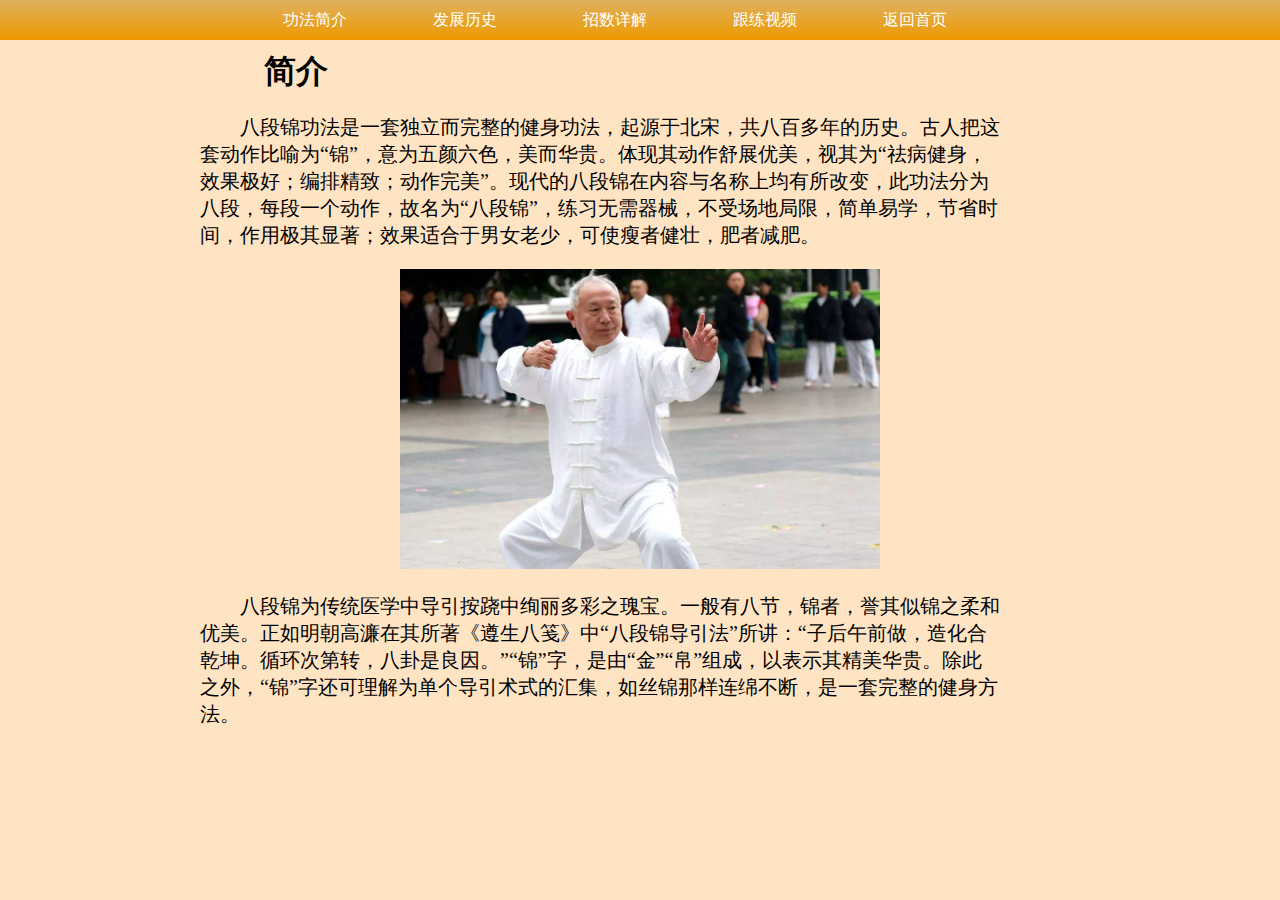
<file: CH-1.html>
<!DOCTYPE html>
<html>
    <head>
        <title>八段锦</title>
    </head>
    <link rel="stylesheet" type="text/css" href="./style1.css">
<body>
    <div class="nav">
    <ul class="navlist">
        <li><a href="./CH-1.html">功法简介</a></li>
        <li><a href="./CH-2.html">发展历史</a></li>
        <li><a href="./CH-3.html">招数详解</a></li>
        <li><a href="./CH-4.html">跟练视频</a></li>
        <li><a href="./index.html">返回首页</a></li>
    </ul>
    </div>
<h1>简介</h1>
<p>
八段锦功法是一套独立而完整的健身功法，起源于北宋，共八百多年的历史。古人把这套动作比喻为“锦”，意为五颜六色，美而华贵。体现其动作舒展优美，视其为“祛病健身，效果极好；编排精致；动作完美”。现代的八段锦在内容与名称上均有所改变，此功法分为八段，每段一个动作，故名为“八段锦”，练习无需器械，不受场地局限，简单易学，节省时间，作用极其显著；效果适合于男女老少，可使瘦者健壮，肥者减肥。
</p>
<div style="text-align:center">
<img src="images/2.jpg" width="480" height="300" />
</div>
<p>
八段锦为传统医学中导引按跷中绚丽多彩之瑰宝。一般有八节，锦者，誉其似锦之柔和优美。正如明朝高濂在其所著《遵生八笺》中“八段锦导引法”所讲：“子后午前做，造化合乾坤。循环次第转，八卦是良因。”“锦”字，是由“金”“帛”组成，以表示其精美华贵。除此之外，“锦”字还可理解为单个导引术式的汇集，如丝锦那样连绵不断，是一套完整的健身方法。
</p>
</body>
</html>
</file>
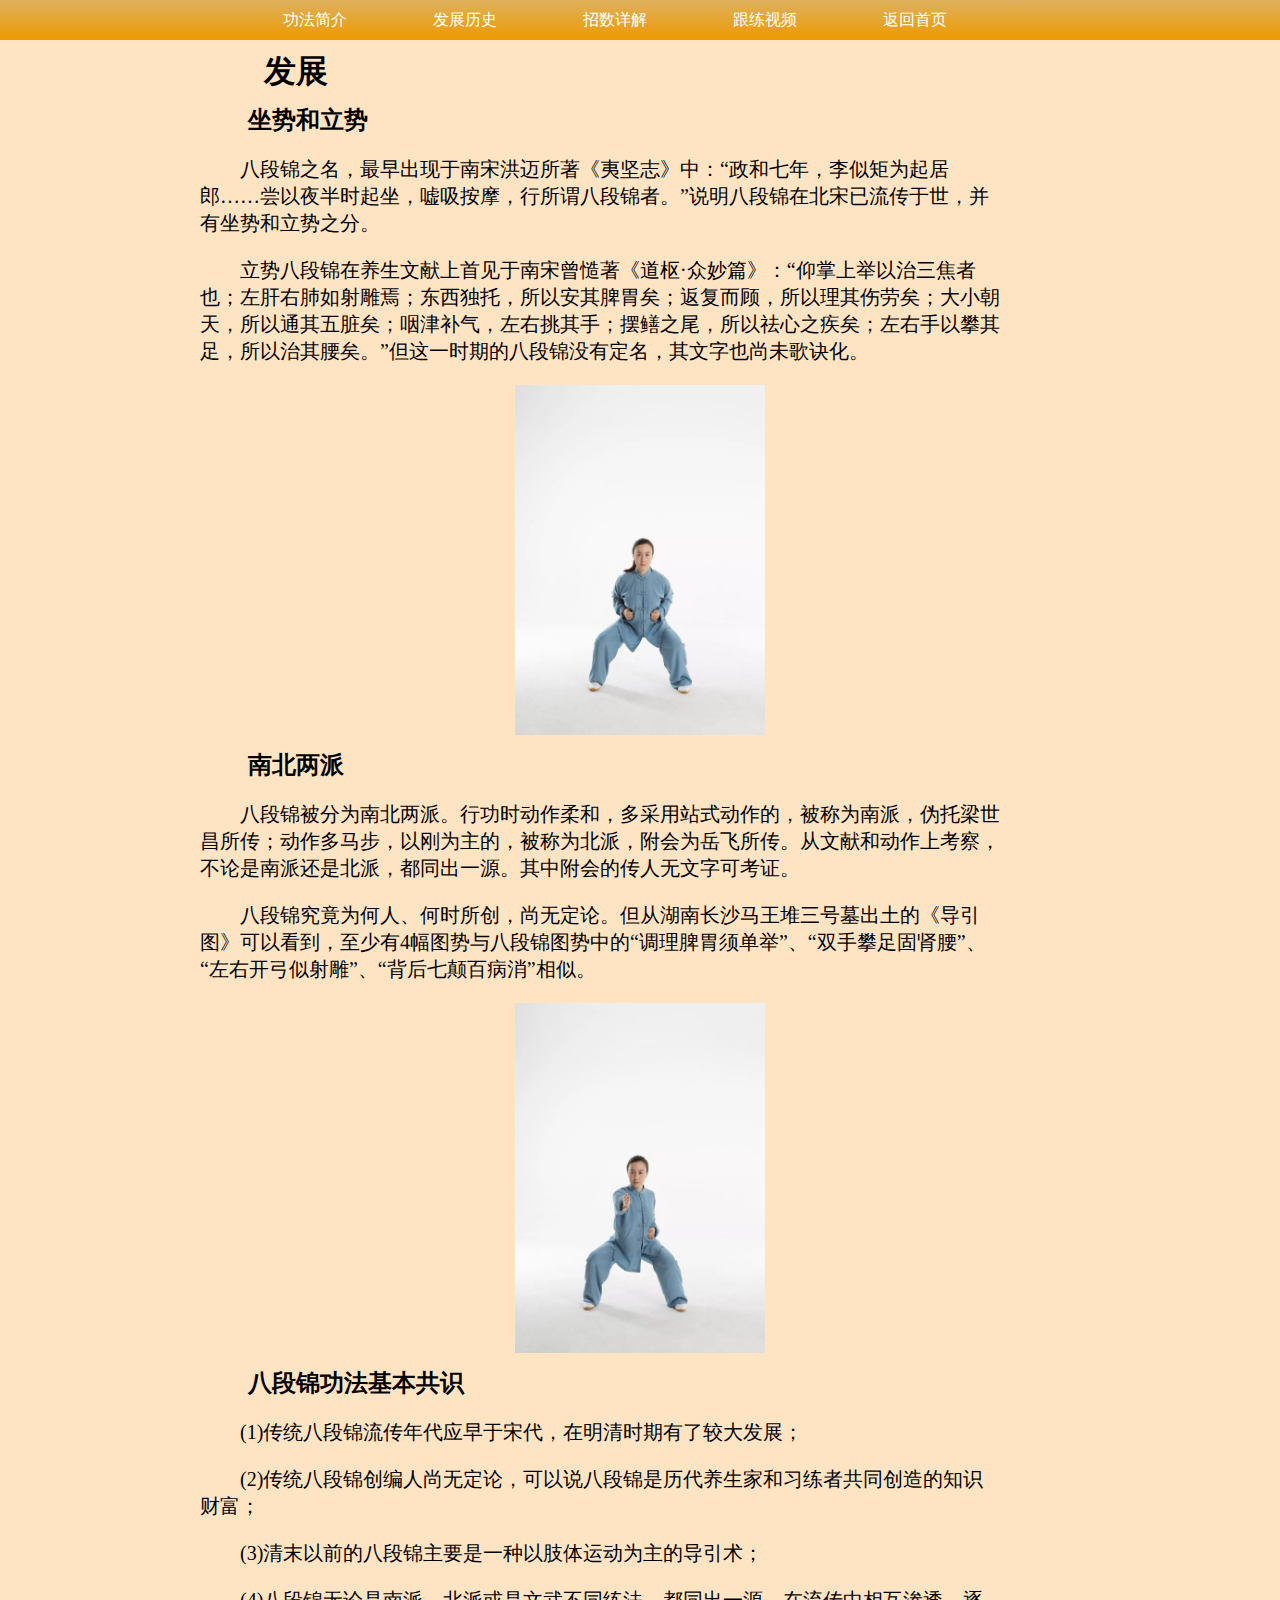
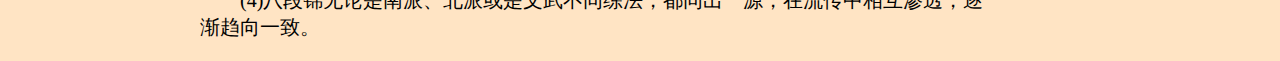
<file: CH-2.html>
<!DOCTYPE html>
<html>
    <head>
        <title>八段锦</title>
    </head>
    <link rel="stylesheet" type="text/css" href="./style1.css">
<body>
    <div class="nav">
    <ul class="navlist">
        <li><a href="./CH-1.html">功法简介</a></li>
        <li><a href="./CH-2.html">发展历史</a></li>
        <li><a href="./CH-3.html">招数详解</a></li>
        <li><a href="./CH-4.html">跟练视频</a></li>
        <li><a href="./index.html">返回首页</a></li>
    </ul>
    </div>
<h1>发展</h1>
<h2>坐势和立势</h2>
<p>
八段锦之名，最早出现于南宋洪迈所著《夷坚志》中：“政和七年，李似矩为起居郎……尝以夜半时起坐，嘘吸按摩，行所谓八段锦者。”说明八段锦在北宋已流传于世，并有坐势和立势之分。
</p>
<p>
立势八段锦在养生文献上首见于南宋曾慥著《道枢·众妙篇》：“仰掌上举以治三焦者也；左肝右肺如射雕焉；东西独托，所以安其脾胃矣；返复而顾，所以理其伤劳矣；大小朝天，所以通其五脏矣；咽津补气，左右挑其手；摆鳝之尾，所以祛心之疾矣；左右手以攀其足，所以治其腰矣。”但这一时期的八段锦没有定名，其文字也尚未歌诀化。
</p>
<div style="text-align:center">
    <img src="images/3.jpg" width="250" height="350" />
    </div>
<h2>南北两派</h2>
<p>
八段锦被分为南北两派。行功时动作柔和，多采用站式动作的，被称为南派，伪托梁世昌所传；动作多马步，以刚为主的，被称为北派，附会为岳飞所传。从文献和动作上考察，不论是南派还是北派，都同出一源。其中附会的传人无文字可考证。
</p>
<p>
八段锦究竟为何人、何时所创，尚无定论。但从湖南长沙马王堆三号墓出土的《导引图》可以看到，至少有4幅图势与八段锦图势中的“调理脾胃须单举”、“双手攀足固肾腰”、“左右开弓似射雕”、“背后七颠百病消”相似。
</p>
<div style="text-align:center">
    <img src="images/4.jpg" width="250" height="350" />
    </div>
<h2>八段锦功法基本共识</h2>
<p>
(1)传统八段锦流传年代应早于宋代，在明清时期有了较大发展；
</p>
<p>
(2)传统八段锦创编人尚无定论，可以说八段锦是历代养生家和习练者共同创造的知识财富；
</p>
<p>
(3)清末以前的八段锦主要是一种以肢体运动为主的导引术；
</p>
<p>
(4)八段锦无论是南派、北派或是文武不同练法，都同出一源，在流传中相互渗透，逐渐趋向一致。
</p>
</body>
</html>
</file>
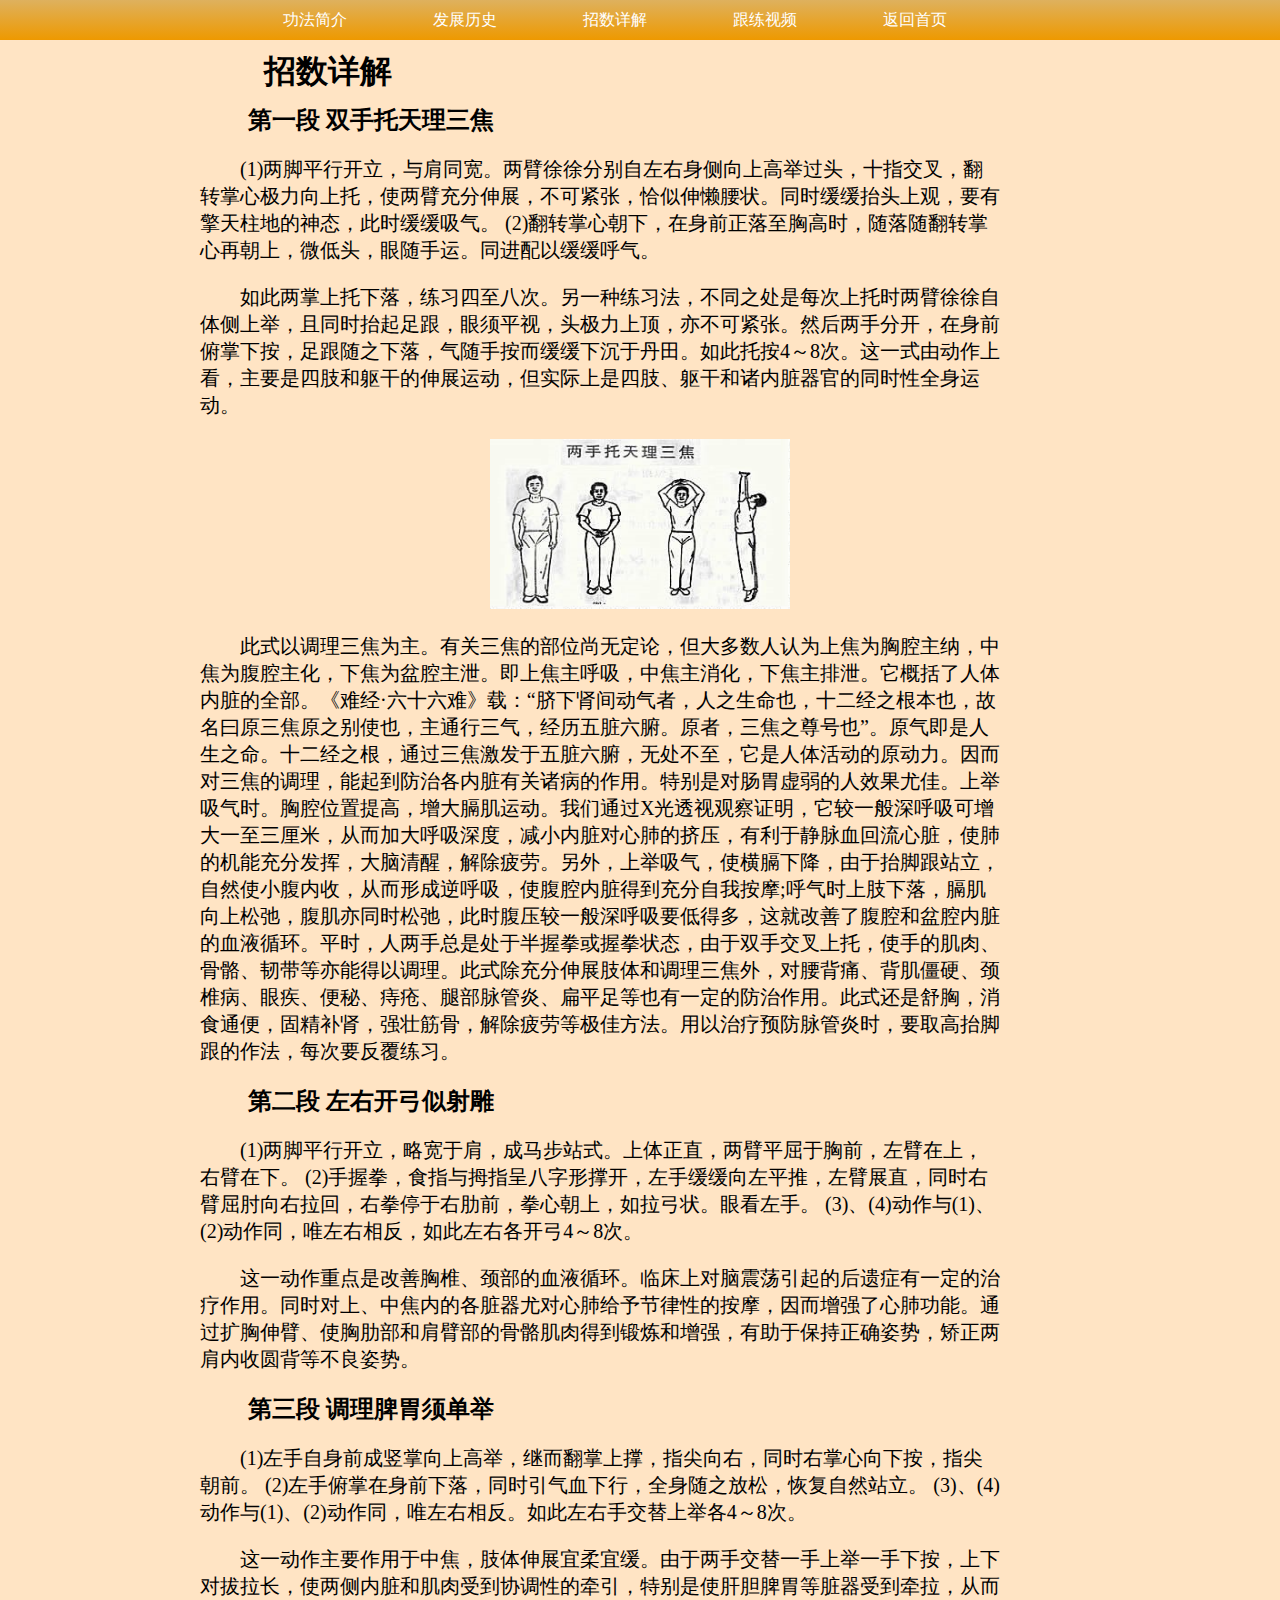
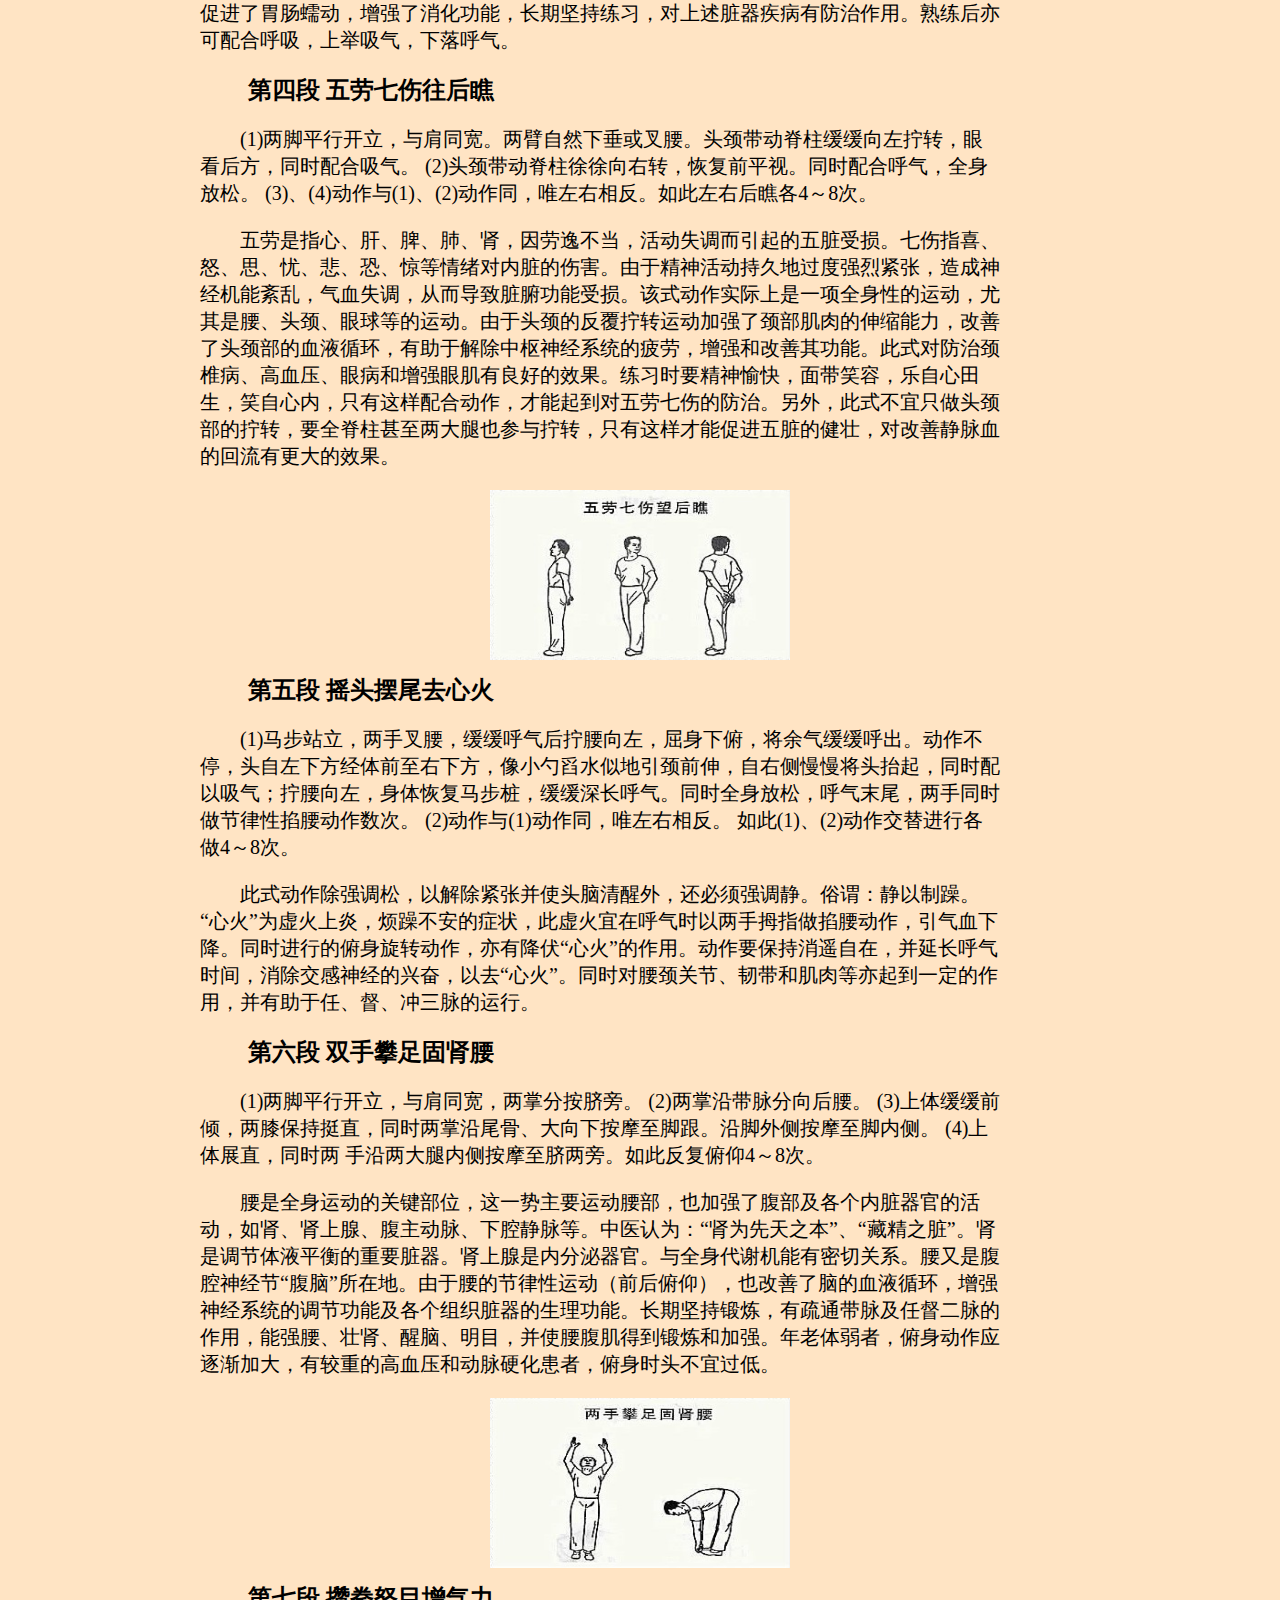
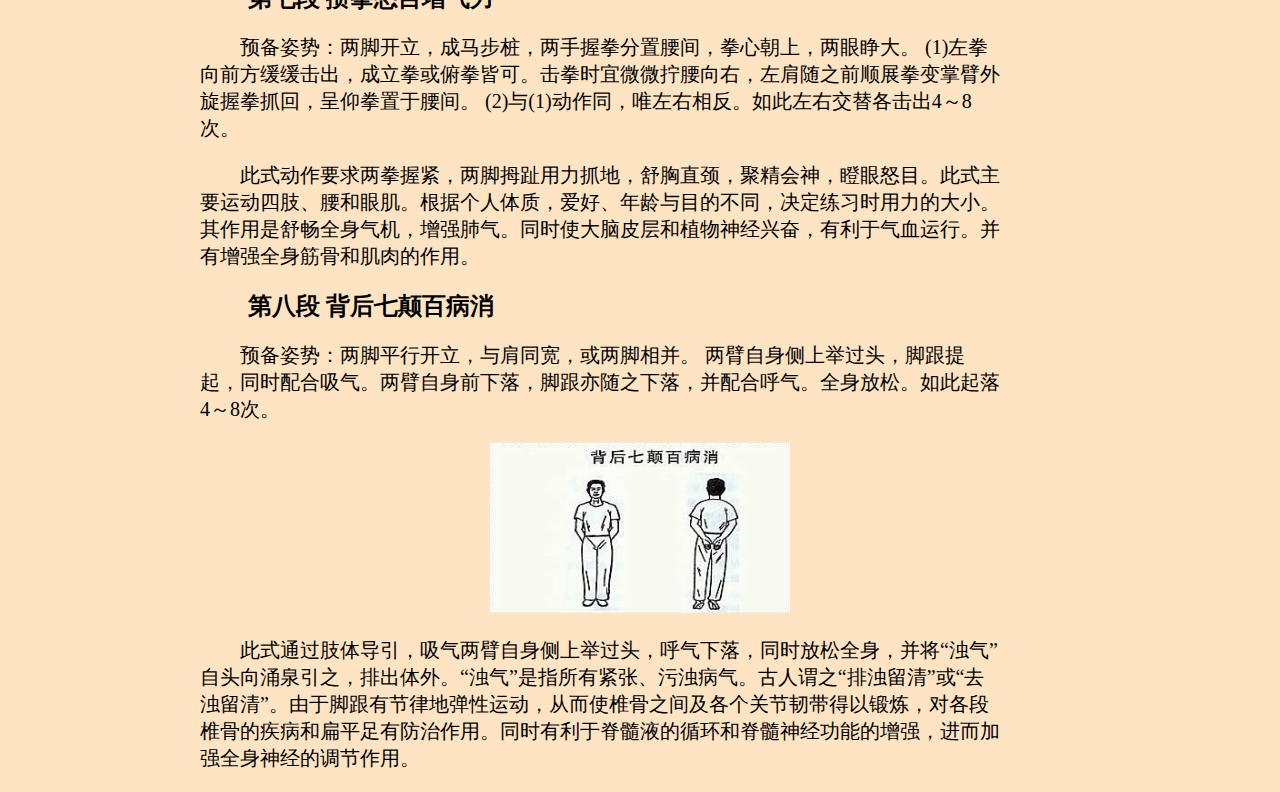
<file: CH-3.html>
<!DOCTYPE html>
<html>
    <head>
        <title>八段锦</title>
    </head>
    <link rel="stylesheet" type="text/css" href="./style1.css">
<body>
    <div class="nav">
    <ul class="navlist">
        <li><a href="./CH-1.html">功法简介</a></li>
        <li><a href="./CH-2.html">发展历史</a></li>
        <li><a href="./CH-3.html">招数详解</a></li>
        <li><a href="./CH-4.html">跟练视频</a></li>
        <li><a href="./index.html">返回首页</a></li>
    </ul>
    </div>
<h1>招数详解</h1>
<h2>第一段 双手托天理三焦</h2>
<p>
    (1)两脚平行开立，与肩同宽。两臂徐徐分别自左右身侧向上高举过头，十指交叉，翻转掌心极力向上托，使两臂充分伸展，不可紧张，恰似伸懒腰状。同时缓缓抬头上观，要有擎天柱地的神态，此时缓缓吸气。
    (2)翻转掌心朝下，在身前正落至胸高时，随落随翻转掌心再朝上，微低头，眼随手运。同进配以缓缓呼气。</p>
<p>如此两掌上托下落，练习四至八次。另一种练习法，不同之处是每次上托时两臂徐徐自体侧上举，且同时抬起足跟，眼须平视，头极力上顶，亦不可紧张。然后两手分开，在身前俯掌下按，足跟随之下落，气随手按而缓缓下沉于丹田。如此托按4～8次。这一式由动作上看，主要是四肢和躯干的伸展运动，但实际上是四肢、躯干和诸内脏器官的同时性全身运动。</p>
<div style="text-align:center">
    <img src="images/6.jpg" width="300" height="170" />
</div>
<p>此式以调理三焦为主。有关三焦的部位尚无定论，但大多数人认为上焦为胸腔主纳，中焦为腹腔主化，下焦为盆腔主泄。即上焦主呼吸，中焦主消化，下焦主排泄。它概括了人体内脏的全部。《难经·六十六难》载：“脐下肾间动气者，人之生命也，十二经之根本也，故名曰原三焦原之别使也，主通行三气，经历五脏六腑。原者，三焦之尊号也”。原气即是人生之命。十二经之根，通过三焦激发于五脏六腑，无处不至，它是人体活动的原动力。因而对三焦的调理，能起到防治各内脏有关诸病的作用。特别是对肠胃虚弱的人效果尤佳。上举吸气时。胸腔位置提高，增大膈肌运动。我们通过X光透视观察证明，它较一般深呼吸可增大一至三厘米，从而加大呼吸深度，减小内脏对心肺的挤压，有利于静脉血回流心脏，使肺的机能充分发挥，大脑清醒，解除疲劳。另外，上举吸气，使横膈下降，由于抬脚跟站立，自然使小腹内收，从而形成逆呼吸，使腹腔内脏得到充分自我按摩;呼气时上肢下落，膈肌向上松弛，腹肌亦同时松弛，此时腹压较一般深呼吸要低得多，这就改善了腹腔和盆腔内脏的血液循环。平时，人两手总是处于半握拳或握拳状态，由于双手交叉上托，使手的肌肉、骨骼、韧带等亦能得以调理。此式除充分伸展肢体和调理三焦外，对腰背痛、背肌僵硬、颈椎病、眼疾、便秘、痔疮、腿部脉管炎、扁平足等也有一定的防治作用。此式还是舒胸，消食通便，固精补肾，强壮筋骨，解除疲劳等极佳方法。用以治疗预防脉管炎时，要取高抬脚跟的作法，每次要反覆练习。</p>
<h2>第二段 左右开弓似射雕</h2>
<p>
    (1)两脚平行开立，略宽于肩，成马步站式。上体正直，两臂平屈于胸前，左臂在上，右臂在下。
    (2)手握拳，食指与拇指呈八字形撑开，左手缓缓向左平推，左臂展直，同时右臂屈肘向右拉回，右拳停于右肋前，拳心朝上，如拉弓状。眼看左手。
    (3)、(4)动作与(1)、(2)动作同，唯左右相反，如此左右各开弓4～8次。    
</p>
<p>
    这一动作重点是改善胸椎、颈部的血液循环。临床上对脑震荡引起的后遗症有一定的治疗作用。同时对上、中焦内的各脏器尤对心肺给予节律性的按摩，因而增强了心肺功能。通过扩胸伸臂、使胸肋部和肩臂部的骨骼肌肉得到锻炼和增强，有助于保持正确姿势，矫正两肩内收圆背等不良姿势。
</p>
<h2>第三段 调理脾胃须单举</h2>
<p>
    (1)左手自身前成竖掌向上高举，继而翻掌上撑，指尖向右，同时右掌心向下按，指尖朝前。
    (2)左手俯掌在身前下落，同时引气血下行，全身随之放松，恢复自然站立。
    (3)、(4)动作与(1)、(2)动作同，唯左右相反。如此左右手交替上举各4～8次。    
</p>
<p>
    这一动作主要作用于中焦，肢体伸展宜柔宜缓。由于两手交替一手上举一手下按，上下对拔拉长，使两侧内脏和肌肉受到协调性的牵引，特别是使肝胆脾胃等脏器受到牵拉，从而促进了胃肠蠕动，增强了消化功能，长期坚持练习，对上述脏器疾病有防治作用。熟练后亦可配合呼吸，上举吸气，下落呼气。
</p>
<h2>第四段 五劳七伤往后瞧</h2>
<p>
    (1)两脚平行开立，与肩同宽。两臂自然下垂或叉腰。头颈带动脊柱缓缓向左拧转，眼看后方，同时配合吸气。
    (2)头颈带动脊柱徐徐向右转，恢复前平视。同时配合呼气，全身放松。
    (3)、(4)动作与(1)、(2)动作同，唯左右相反。如此左右后瞧各4～8次。    
</p>
<p>
    五劳是指心、肝、脾、肺、肾，因劳逸不当，活动失调而引起的五脏受损。七伤指喜、怒、思、忧、悲、恐、惊等情绪对内脏的伤害。由于精神活动持久地过度强烈紧张，造成神经机能紊乱，气血失调，从而导致脏腑功能受损。该式动作实际上是一项全身性的运动，尤其是腰、头颈、眼球等的运动。由于头颈的反覆拧转运动加强了颈部肌肉的伸缩能力，改善了头颈部的血液循环，有助于解除中枢神经系统的疲劳，增强和改善其功能。此式对防治颈椎病、高血压、眼病和增强眼肌有良好的效果。练习时要精神愉快，面带笑容，乐自心田生，笑自心内，只有这样配合动作，才能起到对五劳七伤的防治。另外，此式不宜只做头颈部的拧转，要全脊柱甚至两大腿也参与拧转，只有这样才能促进五脏的健壮，对改善静脉血的回流有更大的效果。
</p>
<div style="text-align:center">
    <img src="images/9.jpg" width="300" height="170" />
</div>
<h2>第五段 摇头摆尾去心火</h2>
<p>
    (1)马步站立，两手叉腰，缓缓呼气后拧腰向左，屈身下俯，将余气缓缓呼出。动作不停，头自左下方经体前至右下方，像小勺舀水似地引颈前伸，自右侧慢慢将头抬起，同时配以吸气；拧腰向左，身体恢复马步桩，缓缓深长呼气。同时全身放松，呼气末尾，两手同时做节律性掐腰动作数次。
    (2)动作与(1)动作同，唯左右相反。
    如此(1)、(2)动作交替进行各做4～8次。    
</p>
<p>
    此式动作除强调松，以解除紧张并使头脑清醒外，还必须强调静。俗谓：静以制躁。“心火”为虚火上炎，烦躁不安的症状，此虚火宜在呼气时以两手拇指做掐腰动作，引气血下降。同时进行的俯身旋转动作，亦有降伏“心火”的作用。动作要保持消遥自在，并延长呼气时间，消除交感神经的兴奋，以去“心火”。同时对腰颈关节、韧带和肌肉等亦起到一定的作用，并有助于任、督、冲三脉的运行。
</p>
<h2>第六段 双手攀足固肾腰</h2>
<p>
    (1)两脚平行开立，与肩同宽，两掌分按脐旁。
    (2)两掌沿带脉分向后腰。
    (3)上体缓缓前倾，两膝保持挺直，同时两掌沿尾骨、大向下按摩至脚跟。沿脚外侧按摩至脚内侧。
    (4)上体展直，同时两 手沿两大腿内侧按摩至脐两旁。如此反复俯仰4～8次。    
</p>
<p>
    腰是全身运动的关键部位，这一势主要运动腰部，也加强了腹部及各个内脏器官的活动，如肾、肾上腺、腹主动脉、下腔静脉等。中医认为：“肾为先天之本”、“藏精之脏”。肾是调节体液平衡的重要脏器。肾上腺是内分泌器官。与全身代谢机能有密切关系。腰又是腹腔神经节“腹脑”所在地。由于腰的节律性运动（前后俯仰），也改善了脑的血液循环，增强神经系统的调节功能及各个组织脏器的生理功能。长期坚持锻炼，有疏通带脉及任督二脉的作用，能强腰、壮肾、醒脑、明目，并使腰腹肌得到锻炼和加强。年老体弱者，俯身动作应逐渐加大，有较重的高血压和动脉硬化患者，俯身时头不宜过低。
</p>
<div style="text-align:center">
    <img src="images/11.jpg" width="300" height="170" />
</div>
<h2>第七段 攒拳怒目增气力</h2>
<p>
    预备姿势：两脚开立，成马步桩，两手握拳分置腰间，拳心朝上，两眼睁大。
    (1)左拳向前方缓缓击出，成立拳或俯拳皆可。击拳时宜微微拧腰向右，左肩随之前顺展拳变掌臂外旋握拳抓回，呈仰拳置于腰间。
    (2)与(1)动作同，唯左右相反。如此左右交替各击出4～8次。    
</p>
<p>
    此式动作要求两拳握紧，两脚拇趾用力抓地，舒胸直颈，聚精会神，瞪眼怒目。此式主要运动四肢、腰和眼肌。根据个人体质，爱好、年龄与目的不同，决定练习时用力的大小。其作用是舒畅全身气机，增强肺气。同时使大脑皮层和植物神经兴奋，有利于气血运行。并有增强全身筋骨和肌肉的作用。
</p>
<h2>第八段 背后七颠百病消</h2>
<p>
    预备姿势：两脚平行开立，与肩同宽，或两脚相并。
    两臂自身侧上举过头，脚跟提起，同时配合吸气。两臂自身前下落，脚跟亦随之下落，并配合呼气。全身放松。如此起落4～8次。    
</p>
<div style="text-align:center">
    <img src="images/13.jpg" width="300" height="170" />
</div>
<p>
    此式通过肢体导引，吸气两臂自身侧上举过头，呼气下落，同时放松全身，并将“浊气”自头向涌泉引之，排出体外。“浊气”是指所有紧张、污浊病气。古人谓之“排浊留清”或“去浊留清”。由于脚跟有节律地弹性运动，从而使椎骨之间及各个关节韧带得以锻炼，对各段椎骨的疾病和扁平足有防治作用。同时有利于脊髓液的循环和脊髓神经功能的增强，进而加强全身神经的调节作用。
</p>
</body>
</html>
</file>
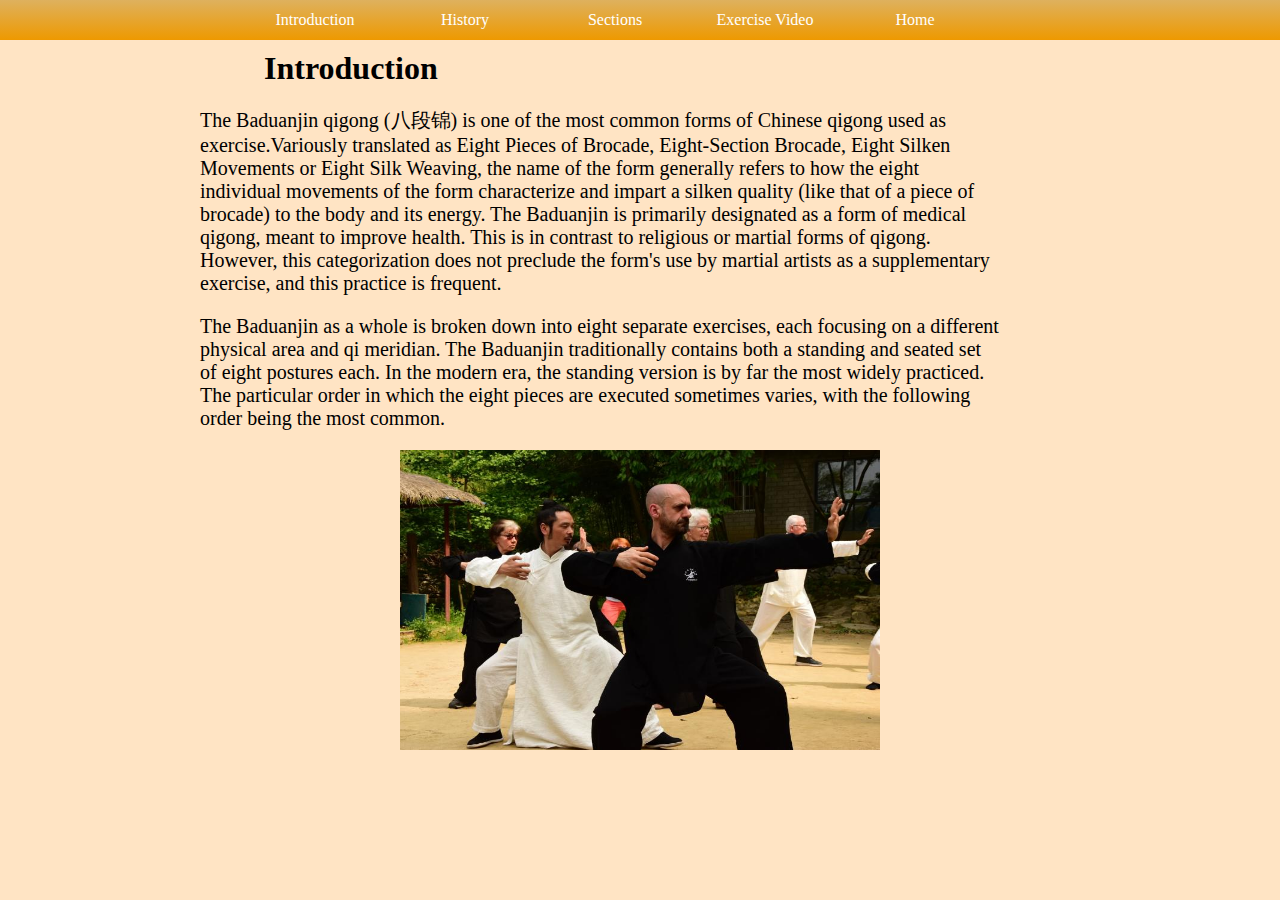
<file: EN-1.html>
<!DOCTYPE html>
<html>
    <head>
        <title>Baduanjin</title>
    </head>
    <link rel="stylesheet" type="text/css" href="./style2.css">
<body>
    <div class="nav">
    <ul class="navlist">
        <li><a href="./EN-1.html">Introduction</a></li>
        <li><a href="./EN-2.html">History</a></li>
        <li><a href="EN-3.html">Sections</a></li>
        <li><a href="EN-4.html">Exercise Video</a></li>
        <li><a href="./index.html">Home</a></li>
    </ul>
    </div>
<h1>Introduction</h1>
<p>
    The Baduanjin qigong (八段锦) is one of the most common forms of Chinese qigong used as exercise.Variously translated as Eight Pieces of Brocade, Eight-Section Brocade, Eight Silken Movements or Eight Silk Weaving, the name of the form generally refers to how the eight individual movements of the form characterize and impart a silken quality (like that of a piece of brocade) to the body and its energy. The Baduanjin is primarily designated as a form of medical qigong, meant to improve health. This is in contrast to religious or martial forms of qigong. However, this categorization does not preclude the form's use by martial artists as a supplementary exercise, and this practice is frequent.
</p>
<p>
    The Baduanjin as a whole is broken down into eight separate exercises, each focusing on a different physical area and qi meridian. The Baduanjin traditionally contains both a standing and seated set of eight postures each. In the modern era, the standing version is by far the most widely practiced. The particular order in which the eight pieces are executed sometimes varies, with the following order being the most common.
</p>
<div style="text-align:center">
<img src="images/5.jpg" width="480" height="300" />
</div>
</body>
</html>
</file>
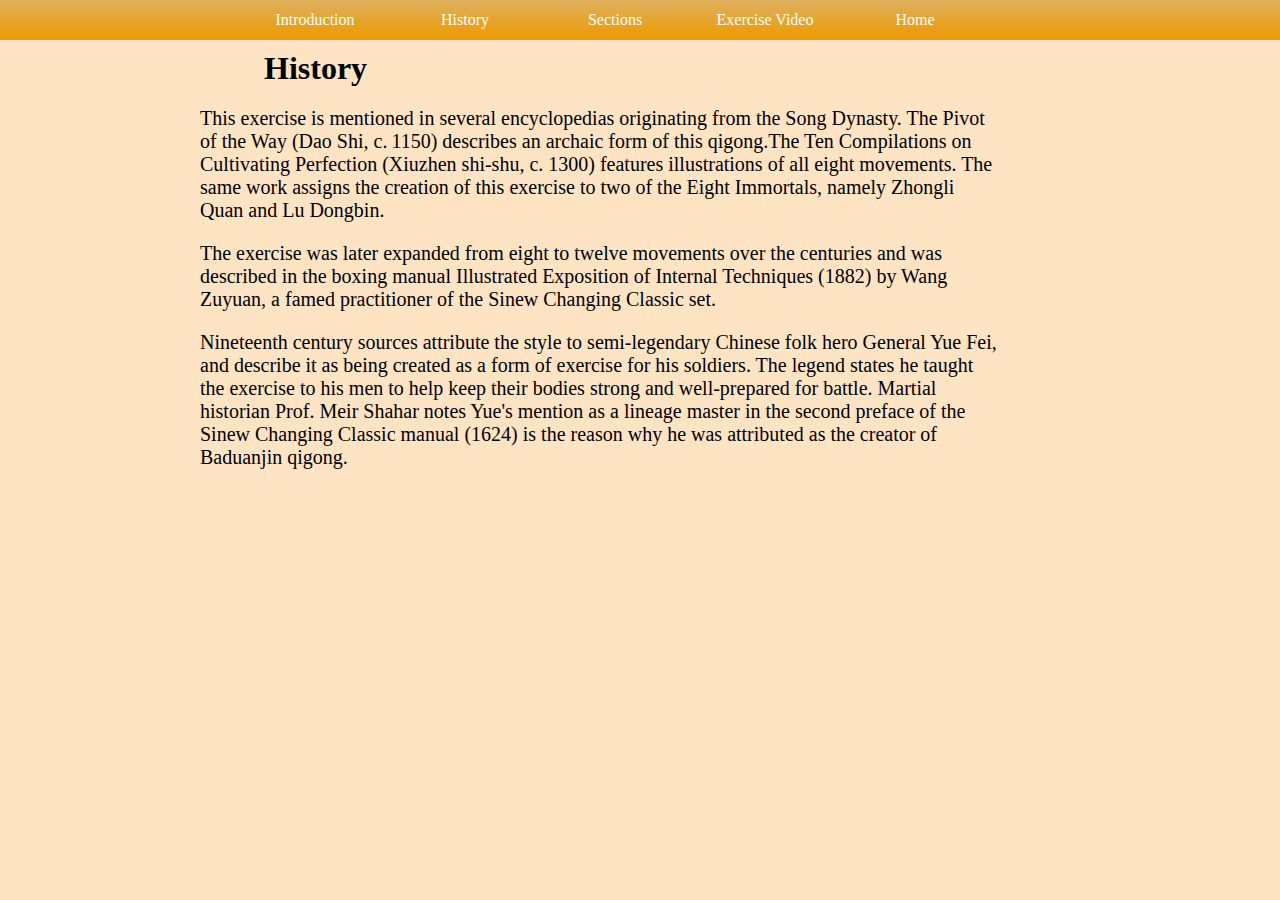
<file: EN-2.html>
<!DOCTYPE html>
<html>
    <head>
        <title>Baduanjin</title>
    </head>
    <link rel="stylesheet" type="text/css" href="./style2.css">
<body>
    <div class="nav">
    <ul class="navlist">
        <li><a href="./EN-1.html">Introduction</a></li>
        <li><a href="./EN-2.html">History</a></li>
        <li><a href="./EN-3.html">Sections</a></li>
        <li><a href="./EN-4.html">Exercise Video</a></li>
        <li><a href="./index.html">Home</a></li>
    </ul>
    </div>
<h1>History</h1>
<p>
    This exercise is mentioned in several encyclopedias originating from the Song Dynasty. The Pivot of the Way (Dao Shi, c. 1150) describes an archaic form of this qigong.The Ten Compilations on Cultivating Perfection (Xiuzhen shi-shu, c. 1300) features illustrations of all eight movements. The same work assigns the creation of this exercise to two of the Eight Immortals, namely Zhongli Quan and Lu Dongbin.
</p>
<p>
    The exercise was later expanded from eight to twelve movements over the centuries and was described in the boxing manual Illustrated Exposition of Internal Techniques (1882) by Wang Zuyuan, a famed practitioner of the Sinew Changing Classic set.
</p>
<p>
    Nineteenth century sources attribute the style to semi-legendary Chinese folk hero General Yue Fei, and describe it as being created as a form of exercise for his soldiers. The legend states he taught the exercise to his men to help keep their bodies strong and well-prepared for battle. Martial historian Prof. Meir Shahar notes Yue's mention as a lineage master in the second preface of the Sinew Changing Classic manual (1624) is the reason why he was attributed as the creator of Baduanjin qigong.
</p>
</body>
</html>
</file>
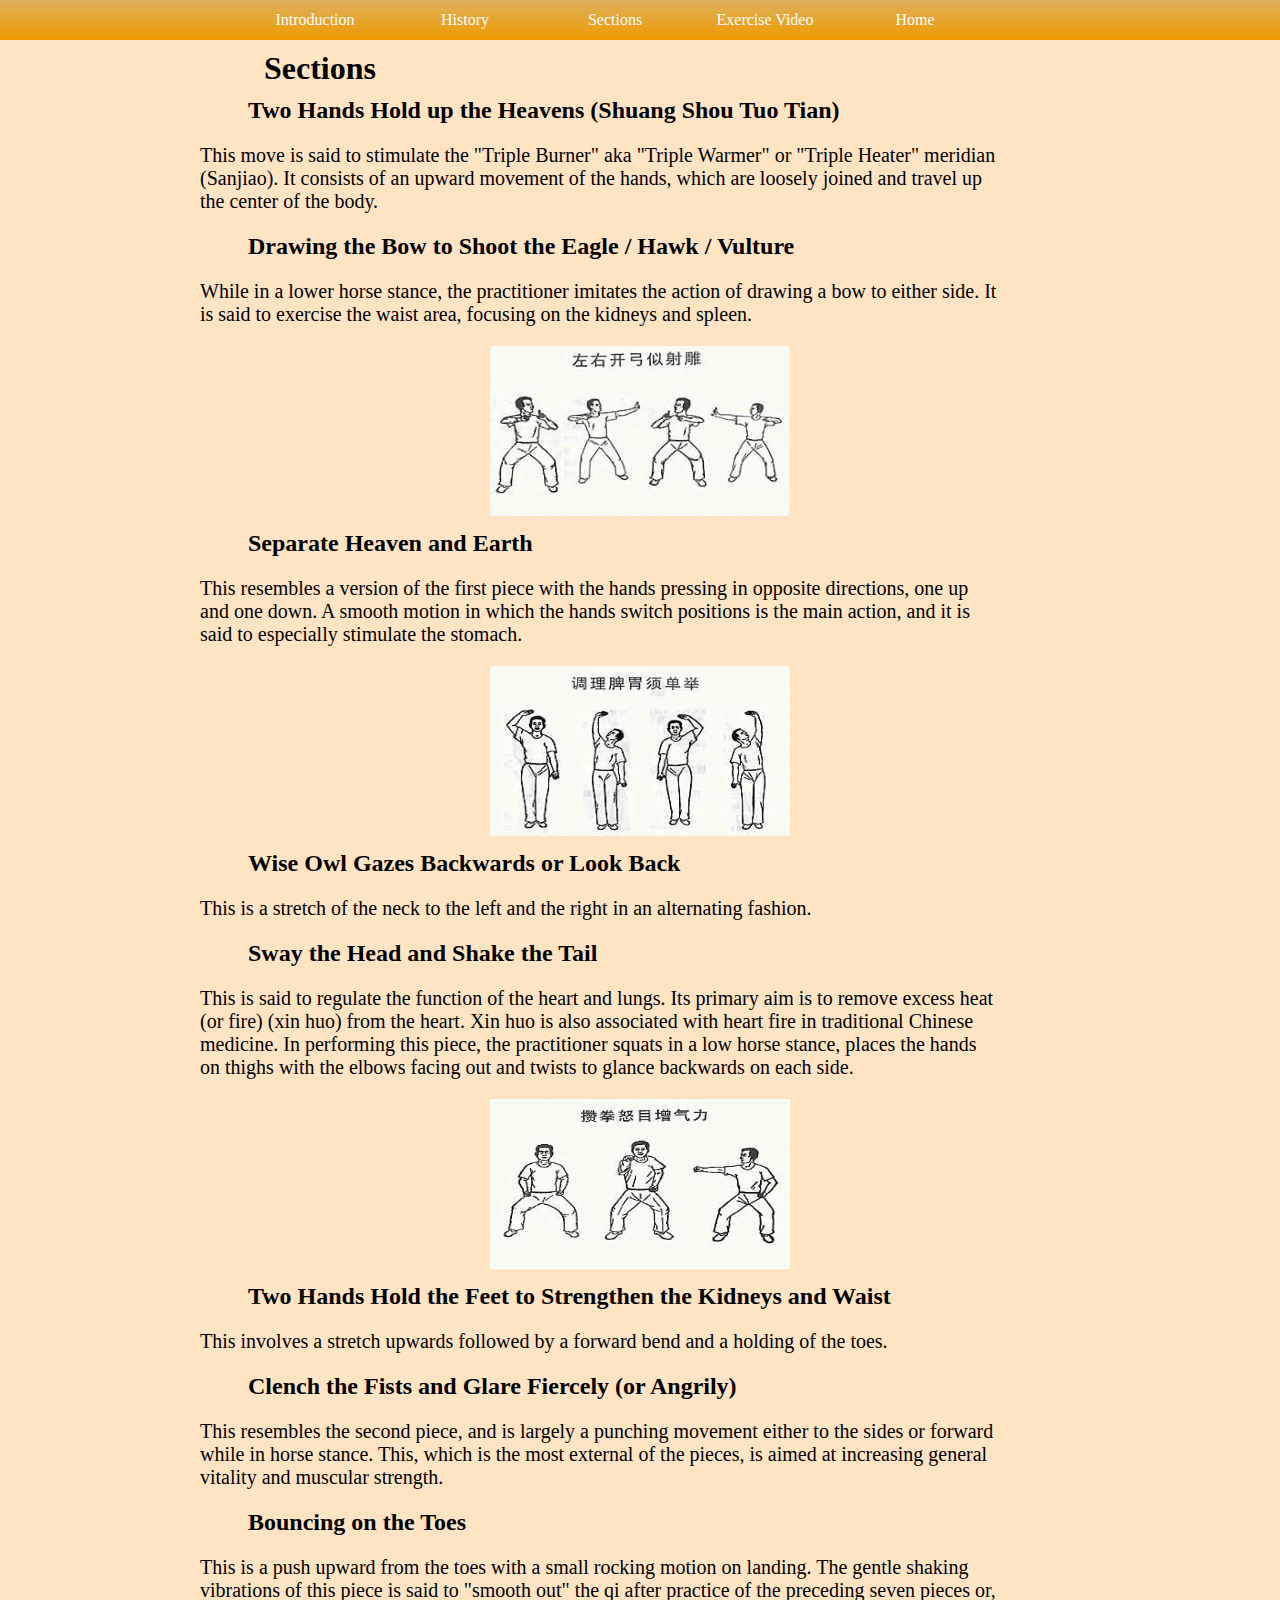
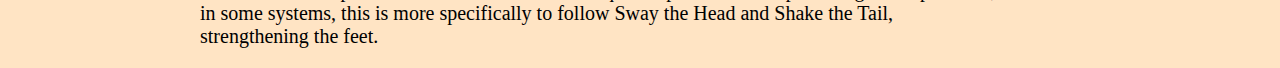
<file: EN-3.html>
<!DOCTYPE html>
<html>
    <head>
        <title>Baduanjin</title>
    </head>
    <link rel="stylesheet" type="text/css" href="./style2.css">
<body>
    <div class="nav">
    <ul class="navlist">
        <li><a href="./EN-1.html">Introduction</a></li>
        <li><a href="./EN-2.html">History</a></li>
        <li><a href="./EN-3.html">Sections</a></li>
        <li><a href="./EN-4.html">Exercise Video</a></li>
        <li><a href="./index.html">Home</a></li>
    </ul>
    </div>
<h1>Sections</h1>
<h2>Two Hands Hold up the Heavens (Shuang Shou Tuo Tian)</h2>
<p>
    This move is said to stimulate the "Triple Burner" aka "Triple Warmer" or "Triple Heater" meridian (Sanjiao). It consists of an upward movement of the hands, which are loosely joined and travel up the center of the body.
</p>
<h2>Drawing the Bow to Shoot the Eagle / Hawk / Vulture</h2>
<p>
    While in a lower horse stance, the practitioner imitates the action of drawing a bow to either side. It is said to exercise the waist area, focusing on the kidneys and spleen.   
</p>
<div style="text-align:center">
    <img src="images/7.jpg" width="300" height="170" />
</div>
<h2>Separate Heaven and Earth</h2>
<p>
    This resembles a version of the first piece with the hands pressing in opposite directions, one up and one down. A smooth motion in which the hands switch positions is the main action, and it is said to especially stimulate the stomach.   
</p>
<div style="text-align:center">
    <img src="images/8.jpg" width="300" height="170" />
</div>
<h2>Wise Owl Gazes Backwards or Look Back</h2>
<p>
    This is a stretch of the neck to the left and the right in an alternating fashion.
</p>
<h2>Sway the Head and Shake the Tail</h2>
<p>
    This is said to regulate the function of the heart and lungs. Its primary aim is to remove excess heat (or fire) (xin huo) from the heart. Xin huo is also associated with heart fire in traditional Chinese medicine. In performing this piece, the practitioner squats in a low horse stance, places the hands on thighs with the elbows facing out and twists to glance backwards on each side.   
</p>
<div style="text-align:center">
    <img src="images/10.jpg" width="300" height="170" />
</div>
<h2>Two Hands Hold the Feet to Strengthen the Kidneys and Waist</h2>
<p>
    This involves a stretch upwards followed by a forward bend and a holding of the toes. 
</p>
<h2>Clench the Fists and Glare Fiercely (or Angrily)</h2>
<p>
    This resembles the second piece, and is largely a punching movement either to the sides or forward while in horse stance. This, which is the most external of the pieces, is aimed at increasing general vitality and muscular strength.
</p>
<h2>Bouncing on the Toes</h2>
<p>
    This is a push upward from the toes with a small rocking motion on landing. The gentle shaking vibrations of this piece is said to "smooth out" the qi after practice of the preceding seven pieces or, in some systems, this is more specifically to follow Sway the Head and Shake the Tail, strengthening the feet.    
</p>
</body>
</html>
</file>
<file: style1.css>
html{background-color: #FFE4C4} /*网页背景*/
*{
    margin:0;
    padding:0;
    list-style: none;
    text-decoration: none;
    /*去掉没必要的样式*/
}
.nav{
    height:40px;
    background:linear-gradient(rgb(222, 177, 94),#e90)
    /*渐变的导航条*/
}
.navlist li{
    /*通过浮动让列表变成横排*/
    float: left;
    height:40px;
    width: 150px;
    line-height: 40px;
    text-align: center;
}
.navlist a{
    /*超链接改白色*/
    color: #FFFFFF;
    display: block;
}
.navlist{
    width: 800px;
    margin:auto;
}
/*鼠标悬停时，颜色变化*/
.navlist a:hover{
    background: rgb(246, 196, 105)
}
h1{
    margin-left: 200px;
    margin-top:10px;
    text-indent:2em;
}
h2{
    margin-left: 200px;
    margin-top:10px;
    text-indent:2em;
}
p{
    font-size: 20px;
    font-family: 宋体;
    width: 800px;
    text-indent: 2em;
    margin-left: 200px;
    margin-block-end: 20px; 
    margin-block-start: 20px;
}
</file>
<file: style2.css>
html{background-color: #FFE4C4} /*网页背景*/
*{
    margin:0;
    padding:0;
    list-style: none;
    text-decoration: none;
    /*去掉没必要的样式*/
}
.nav{
    height:40px;
    background:linear-gradient(rgb(222, 177, 94),#e90)
    /*渐变的导航条*/
}
.navlist li{
    /*通过浮动让列表变成横排*/
    float: left;
    height:40px;
    width: 150px;
    line-height: 40px;
    text-align: center;
}
.navlist a{
    /*超链接改白色*/
    color: #FFFFFF;
    display: block;
}
.navlist{
    width: 800px;
    margin:auto;
}
/*鼠标悬停时，颜色变化*/
.navlist a:hover{
    background: rgb(246, 196, 105)
}
h1{
    margin-left: 200px;
    margin-top:10px;
    text-indent:2em;
}
h2{
    margin-left: 200px;
    margin-top:10px;
    text-indent:2em;
}
p{
    font-size: 20px;
    font-family: 'Times New Roman', Times, serif;
    width: 800px;
    margin-left: 200px;
    margin-block-end: 20px; 
    margin-block-start: 20px;
}
</file>
